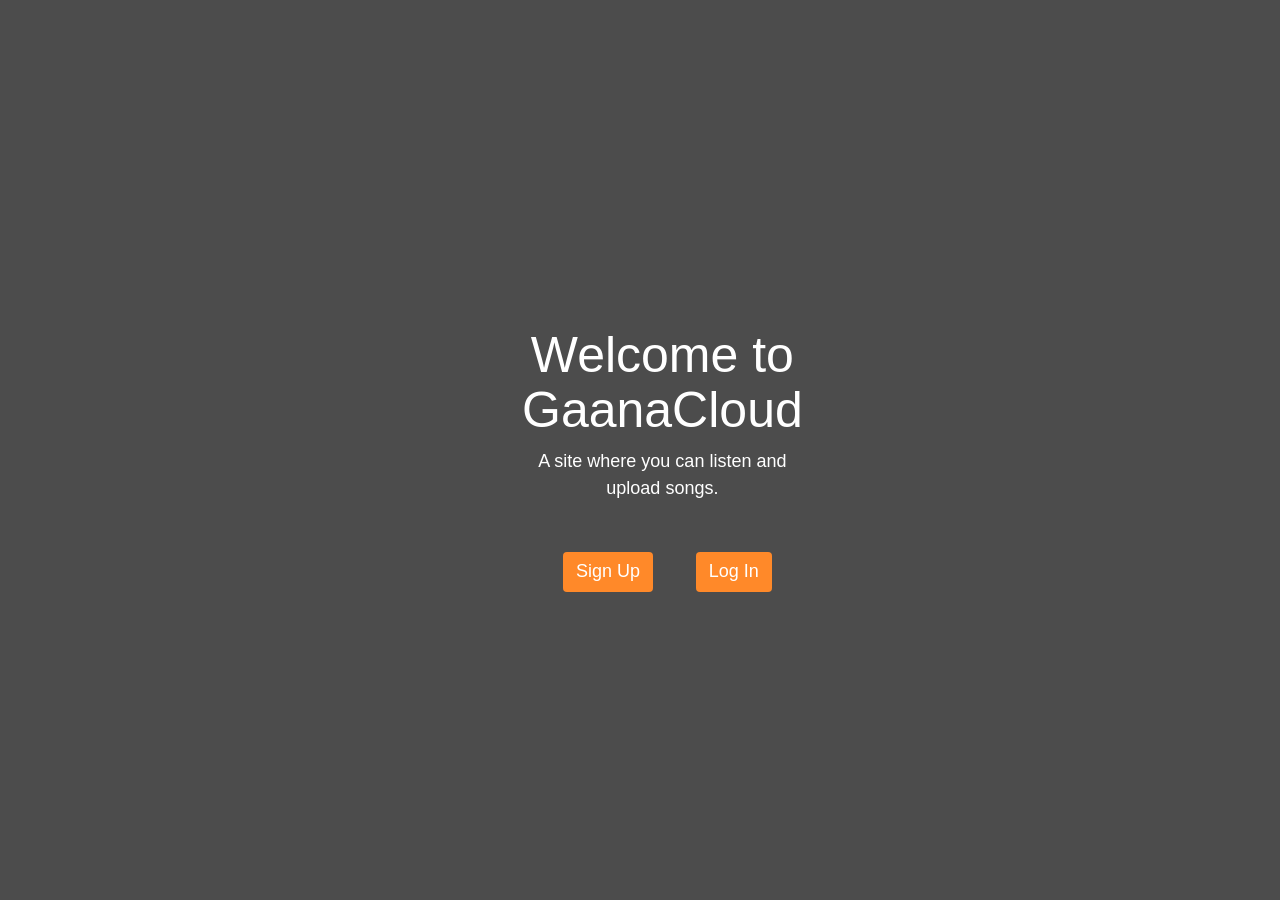
<file: MiniProject/base.html>
<!DOCTYPE>
<html>

<head>
    <title>GaanaCloud</title>
    <link rel="stylesheet" href="https://maxcdn.bootstrapcdn.com/bootstrap/3.3.7/css/bootstrap.min.css" integrity="sha384-BVYiiSIFeK1dGmJRAkycuHAHRg32OmUcww7on3RYdg4Va+PmSTsz/K68vbdEjh4u" crossorigin="anonymous">
    <!-- <link rel="stylesheet" href="https://bootswatch.com/paper/bootstrap.min.css"> -->
    <link rel="stylesheet" href="https://cdnjs.cloudflare.com/ajax/libs/animate.css/3.5.2/animate.min.css">
    <link href="https://fonts.googleapis.com/icon?family=Material+Icons" rel="stylesheet">
    <script src="https://ajax.googleapis.com/ajax/libs/jquery/1.12.4/jquery.min.js"></script>
    <link href="https://fonts.googleapis.com/css?family=Ubuntu" rel="stylesheet">
    <link rel="stylesheet" type="text/css" href="Stylesheets/base.css">
    <script src="Javascript/base.js"></script>
</head>

<body>
    <header class="v-header container">
        <div class="fullscreen-video-wrap">
            <video src="Stylesheets/indexVideo2.mp4" autoplay="true" loop="false">
            </video>
        </div>
        <div class="header-overlay"></div>
        <div class="main-text">
            <h1>Welcome to <a class="base-link" href="base.html"><div class="brand-name">GaanaCloud</div></h1></a>
            <p>A site where you can listen and upload songs.</p>
            <button id="signup1" class="btn">Sign Up</button>
            <button id="login1" class="btn">Log In</button>
        </div>
    </header>
</body>

</html>
</file>
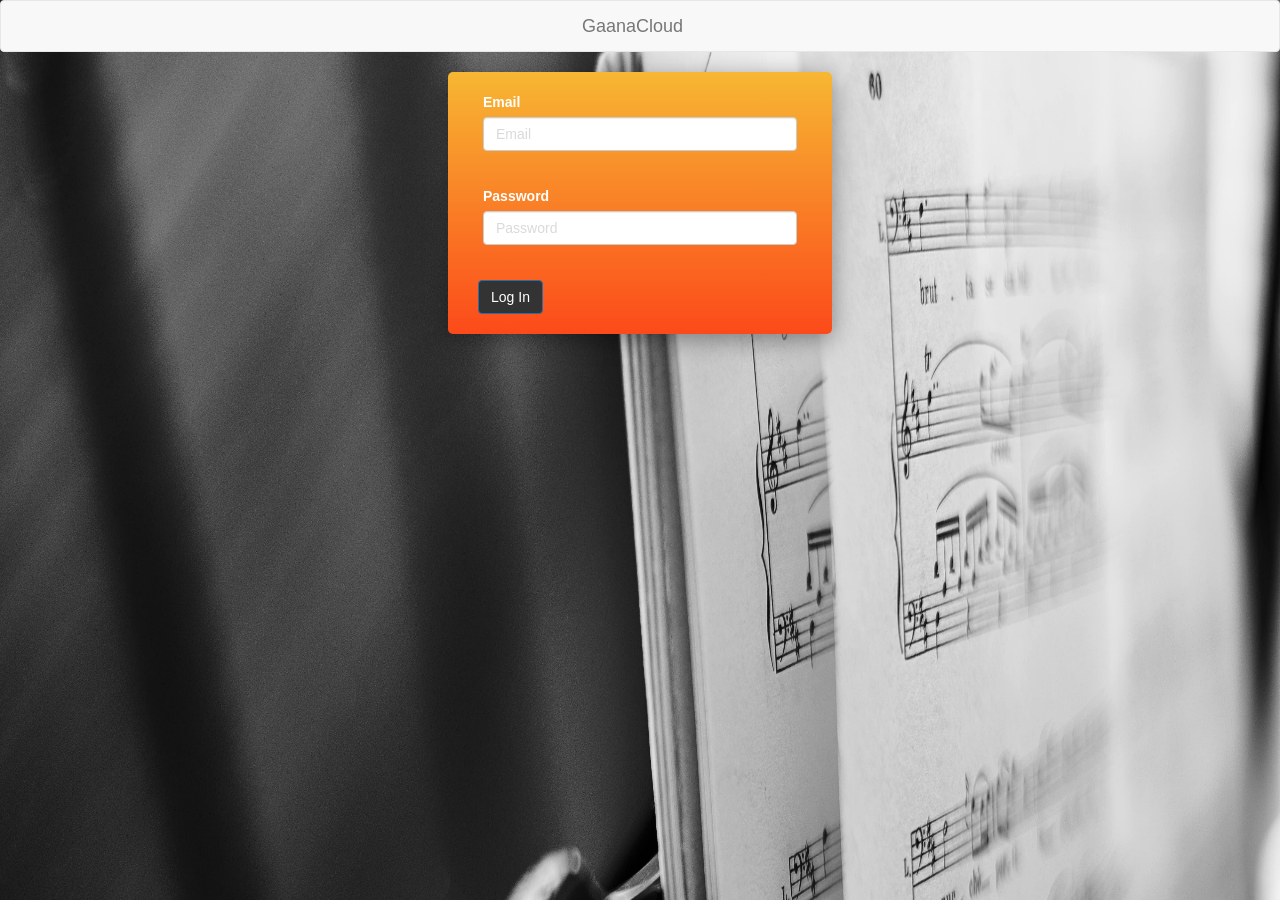
<file: MiniProject/login.html>
<!DOCTYPE>
<html>
<head>
    <title>Log In</title>
    <link rel="stylesheet" href="https://maxcdn.bootstrapcdn.com/bootstrap/3.3.7/css/bootstrap.min.css" integrity="sha384-BVYiiSIFeK1dGmJRAkycuHAHRg32OmUcww7on3RYdg4Va+PmSTsz/K68vbdEjh4u"
        crossorigin="anonymous">
    <link rel="stylesheet" href="https://bootswatch.com/paper/bootstrap.min.css">
    <link rel="stylesheet" href="https://cdnjs.cloudflare.com/ajax/libs/animate.css/3.5.2/animate.min.css">
    <link href="https://fonts.googleapis.com/icon?family=Material+Icons" rel="stylesheet">
    <script src="https://ajax.googleapis.com/ajax/libs/jquery/1.12.4/jquery.min.js"></script>
    <link href="https://fonts.googleapis.com/css?family=Ubuntu" rel="stylesheet">
    <link rel="stylesheet" type="text/css" href="Stylesheets/styleLogin.css">
</head>

<body>

    <nav class="navbar navbar-default">
        <div class="container-fluid">
            <div class="navbar-header">
                <button type="button" class="navbar-toggle" data-toggle="collapse" data-target="#topNavBar">
                     
                        <span class="icon-bar"></span>
                        <span class="icon-bar"></span>
                        <span class="icon-bar"></span>
                    </button>

                <a class="navbar-brand" href="index.php">GaanaCloud</a>
            </div>
        </div>
    </nav>

    <form action="Php/login.php" method="post">
            <div class="animated fadeIn login-box">
                <div class="form-row">
                    <div id="email1" class="form-group col-md-12">
                        <label for="inputEmail4" class="col-form-label">Email</label>
                        <input type="email" class="form-control" name="inputEmail" placeholder="Email">
                    </div>

                    <div id="pass1" class="form-group col-md-12">
                        <label for="inputPassword4" class="col-form-label">Password</label>
                        <input type="password" class="form-control" name="inputPassword" placeholder="Password">
                    </div>
                </div>
                <button id="submit1" class="btn btn-primary">Log In</button>
            </div>
    </form>
</body>

</html>
</file>
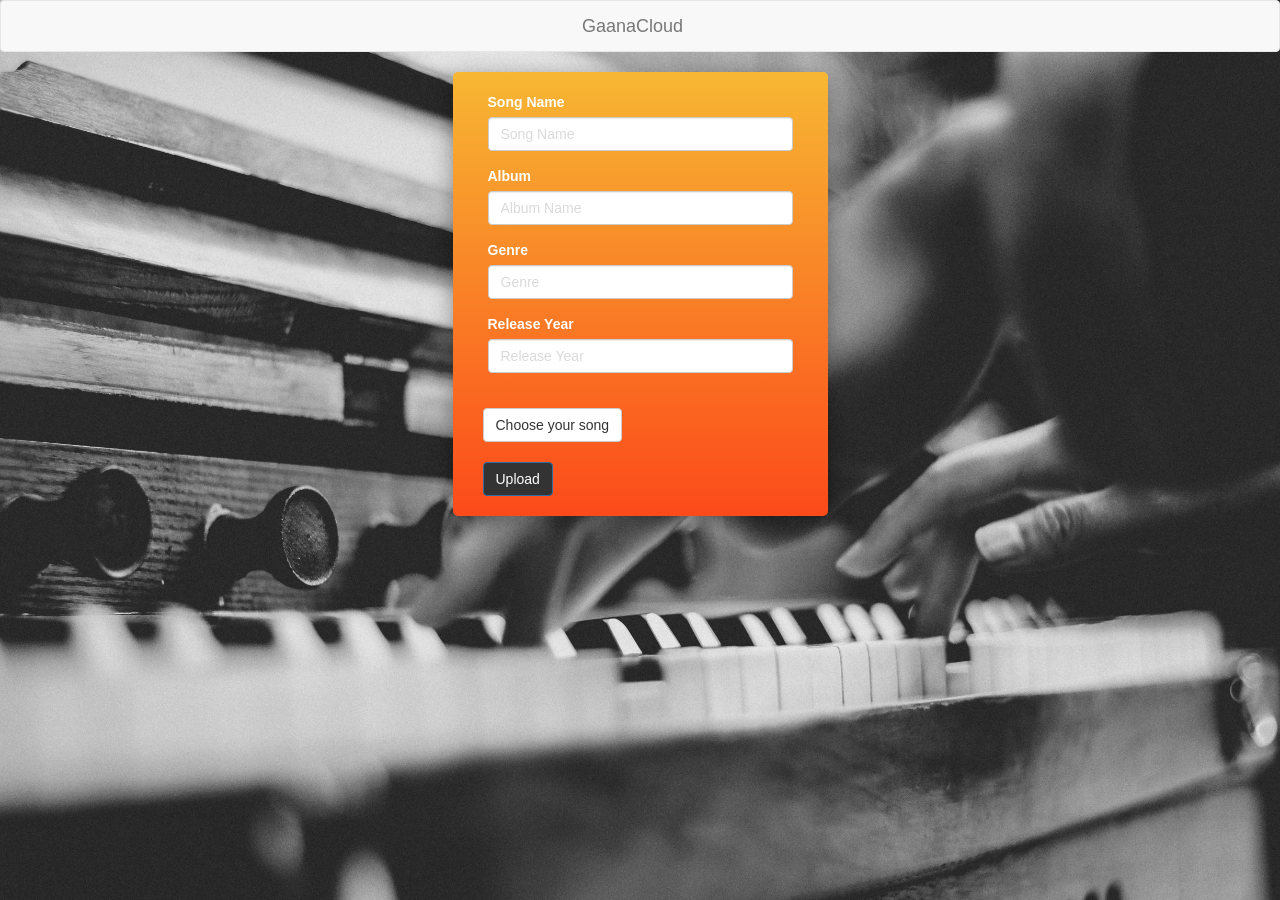
<file: MiniProject/upload.html>
<!DOCTYPE>
<html>

<head>
    <title>Upload Songs</title>
    <link rel="stylesheet" href="https://maxcdn.bootstrapcdn.com/bootstrap/3.3.7/css/bootstrap.min.css" integrity="sha384-BVYiiSIFeK1dGmJRAkycuHAHRg32OmUcww7on3RYdg4Va+PmSTsz/K68vbdEjh4u"
        crossorigin="anonymous">
    <link rel="stylesheet" href="https://bootswatch.com/paper/bootstrap.min.css">
    <link href="https://fonts.googleapis.com/icon?family=Material+Icons" rel="stylesheet">
    <link rel="stylesheet" href="https://cdnjs.cloudflare.com/ajax/libs/animate.css/3.5.2/animate.min.css">
    <script src="https://ajax.googleapis.com/ajax/libs/jquery/1.12.4/jquery.min.js"></script>
    <script src="https://maxcdn.bootstrapcdn.com/bootstrap/3.3.7/js/bootstrap.min.js" integrity="sha384-Tc5IQib027qvyjSMfHjOMaLkfuWVxZxUPnCJA7l2mCWNIpG9mGCD8wGNIcPD7Txa"
        crossorigin="anonymous"></script>
    <link href="https://fonts.googleapis.com/css?family=Ubuntu" rel="stylesheet">
    <link rel="stylesheet" type="text/css" href="Stylesheets/styleUpload.css">
</head>

<body> 

    <nav class="navbar navbar-default">
        <div class="container-fluid">
            <div class="navbar-header">
                <button type="button" class="navbar-toggle" data-toggle="collapse" data-target="#topNavBar">
                     
                        <span class="icon-bar"></span>
                        <span class="icon-bar"></span>
                        <span class="icon-bar"></span>
                    </button>

                <a class="navbar-brand" href="index.php">GaanaCloud</a>
            </div>
        </div>
    </nav>
    <div class="container-fluid">
    <form action="Php/upload.php" method="post" enctype="multipart/form-data">
        <div class="animated fadeIn upload-box">
            <div class="form-row">
            <div class="form-group col-md-12">
            <label for="inputfname" class="col-form-label">Song Name</label>
            <input type="text" class="form-control" name="inputSong" placeholder="Song Name">
        </div>

        <div class="form-group col-md-12">
            <label for="inputAlbum" class="col-form-label">Album</label>
            <input type="text" class="form-control" name="inputAlbum" placeholder="Album Name">
        </div>

        <div class="form-group col-md-12">
            <label for="inputGenre" class="col-form-label">Genre</label>
            <input type="text" class="form-control" name="inputGenre" placeholder="Genre">
        </div>

        <div class="form-group col-md-12">
            <label for="inputRelease" class="col-form-label">Release Year</label>
            <input type="number" class="form-control" name="inputReleaseDate" placeholder="Release Year">
        </div>

        <label id="choose1" class="btn btn-default" for="my-file-selector">
            <input id="my-file-selector" name="fileToUpload" type="file" style="display:none;">
                Choose your song
        </label>
    
    </div>
    <button id="submit1" class="btn btn-primary">Upload</button>
    </div>
			
</form>
    </div>
    
</body>
</html>
</file>
<file: MiniProject/Stylesheets/base.css>
*{
    box-sizing: border-box;
  }
  
  body{
    margin:0;
    font-size:1rem;
    font-weight:normal;
    line-height:1.5;
    color:#333;
    overflow-x:hidden;
  }
  
  .v-header{
    height:100vh;
    display:flex;
    align-items:center;
    color:#fff;
  }
  
  .container{
    max-width:20%;
    padding-left:1rem;
    padding-right:1rem;
    margin:auto;
    text-align:center;
  }
  
  .fullscreen-video-wrap{
    position:absolute;
    top:0;
    left:0;
    width:100%;
    height:100vh;
    overflow:hidden;
  }
  
  .fullscreen-video-wrap video{
    min-height:100%;
    min-width:100%;
  }
  
  .header-overlay{
    height:100vh;
    position: absolute;
    top:0;
    left:0;
    width:100vw;
    z-index:1;
    background:#000000;
    opacity:0.70;
  }
  
  .main-text{
      z-index:2;
  }
  
  .main-text h1{
    font-size:50px;
    margin-bottom:0;
  }
  
  .main-text p{
    font-size:1.8rem;
    display:block;
    padding-bottom:2rem;
    padding-top: 1rem;
  }
  
  @media(max-width:960px){
    .container{
      padding-right:3rem;
      padding-left:3rem;
    }
  }

  .btn-login {

    margin-left: 50px;
  }

  .brand-name {
    /*border: 0 solid;*/
    /*box-shadow: inset 0 0 20px rgba(255, 255, 255, 1);*/
    /*outline: 1px solid;*/
    outline-color: #FF8929;
    outline-offset: 0px;
    text-shadow: none;
    transition: all 1250ms cubic-bezier(0.19, 1, 0.22, 1);
  } 
  
  .brand-name:hover {
    /*border: 1px solid;*/
    /*box-shadow: inset 0 0 20px rgba(255, 255, 255, 1), 0 0 20px rgba(255, 255, 255, 1);*/
    outline-color: #FF8929;
    /*outline-offset: 50px;*/
    text-shadow: 3.5px 1px 3.5px #FF8929; 
  }

  #signup1 {
    font-size: 18px;  
    margin-left: 10px;
    margin-top: 20px;
    background-color: #FF8929; 
  }

  #login1 {

    font-size: 18px;
    margin-left: 40px;
    margin-top: 20px;
    background-color: #FF8929; 
  }

  .base-link {

    color: #fff;
  }

  .base-link:hover {

    text-decoration: none;
    color: #fff;
  }
</file>
<file: MiniProject/Stylesheets/styleLogin.css>
.navbar-header {
    float: left;
    text-align: center;
    width: 100%;
}

.navbar-brand {

    display: inline-block;
    float: none;
}

/* footer {
    padding: 10px;
    text-align: center;
    background: #000;
    color: #fff;
    font-family: 'Ubuntu', sans-serif;
    font-size: 16px;
    bottom: 0;
}

#foot1 {

    float: right;
    padding-right: 10px;
    font-family: 'Ubuntu', sans-serif;
    font-size: 16px;
} */

.login-box {

    background-color: white;
    max-width: 30%;
    max-height: 100%;
    margin: 0 auto;
    position: relative;
    /*top: 100px;*/
    margin-top: 15px;
    padding: 20px;
    border-radius: 5px;
    box-shadow: 0 5px 25px rgba(0, 0, 0, 0.4);
    animation-duration: 1.5s;
}

#pass1 {

    margin-top: 20px;
}

#submit1 {

    margin-left: 10px;
    margin-top: 20px;
    background-color: #333; 
}

.navbar-brand {
  /*border: 0 solid;*/
  /*box-shadow: inset 0 0 20px rgba(255, 255, 255, 1);*/
  /*outline: 1px solid;*/
  outline-color: rgba(255, 255, 255, 1);
  outline-offset: 0px;
  text-shadow: none;
  transition: all 1250ms cubic-bezier(0.19, 1, 0.22, 1);
} 

.navbar-brand:hover {
  /*border: 1px solid;*/
  /*box-shadow: inset 0 0 20px rgba(255, 255, 255, 1), 0 0 20px rgba(255, 255, 255, 1);*/
  outline-color: rgba(255, 255, 255, 0.5);
  /*outline-offset: 50px;*/
  text-shadow: 6px 6px 6px #afafaf; 
}

.login-box {

    color: #fff;
    background: #fc4a1a;  /* fallback for old browsers */
    background: linear-gradient(to bottom, #f7b733, #fc4a1a); /* W3C, IE 10+/ Edge, Firefox 16+, Chrome 26+, Opera 12+, Safari 7+ */
}

*::placeholder {
    
    color: #dadada !important;
}

/*body {
  background: -webkit-gradient(linear, left top, left bottom, from(#fff), to(#cbccc8)) fixed;
}*/

body {

    background-image: url("Images/login.jpg");
    background-size: 100% 200%;
    background-repeat: no-repeat !important;
}
</file>
<file: MiniProject/Stylesheets/styleUpload.css>
.navbar-header {
    float: left;
    text-align: center;
    width: 100%;
}

.navbar-brand {

    display: inline-block;
    float: none;
}

/*footer {
    padding: 10px;
    text-align: center;
    background: #000;
    color: #fff;
    font-family: 'Ubuntu', sans-serif;
    font-size: 16px;
    bottom: 0;
}

#foot1 {

    float: right;
    padding-right: 10px;
    font-family: 'Ubuntu', sans-serif;
    font-size: 16px;
}*/

.upload-box {

    background-color: white;
    max-width: 30%;
    max-height: 100%;
    margin: 0 auto;
    position: relative;
    /*top: 100px;*/
    padding: 20px;
    border-radius: 5px;
    box-shadow: 0 5px 25px rgba(0, 0, 0, 0.4);
    animation-duration: 1.5s;
}

#pass1 {

    margin-top: 20px;
}

#submit1 {

    margin-left: 10px;
    margin-top: 20px;
    background-color: #333;
}

#choose1 {

    margin-left: 10px;
    margin-top: 20px;
}

/*.navbar-default .navbar-header  a {

     color:  #000;
}*/

/*DO NOT DELETE ABOVE CODE! This is for changing navbar brand color and it took me a lot of time to figure that out*/

.navbar-brand {
  /*border: 0 solid;*/
  /*box-shadow: inset 0 0 20px rgba(255, 255, 255, 1);*/
  /*outline: 1px solid;*/
  outline-color: rgba(255, 255, 255, 1);
  outline-offset: 0px;
  text-shadow: none;
  transition: all 1250ms cubic-bezier(0.19, 1, 0.22, 1);
} 

.navbar-brand:hover {
  /*border: 1px solid;*/
  /*box-shadow: inset 0 0 20px rgba(255, 255, 255, 1), 0 0 20px rgba(255, 255, 255, 1);*/
  outline-color: rgba(255, 255, 255, 0.5);
  /*outline-offset: 50px;*/
  text-shadow: 6px 6px 6px #afafaf; 
}

.upload-box {
    
    color: #fff;
    background: #fc4a1a;  /* fallback for old browsers */
    background: linear-gradient(to bottom, #f7b733, #fc4a1a); /* W3C, IE 10+/ Edge, Firefox 16+, Chrome 26+, Opera 12+, Safari 7+ */
}

*::placeholder {
    color: #dadada !important;
}

body {
    
    background-image: url("Images/upload.jpg");
    background-size: 100% 100%;
    background-repeat: no-repeat !important;
}
</file>
